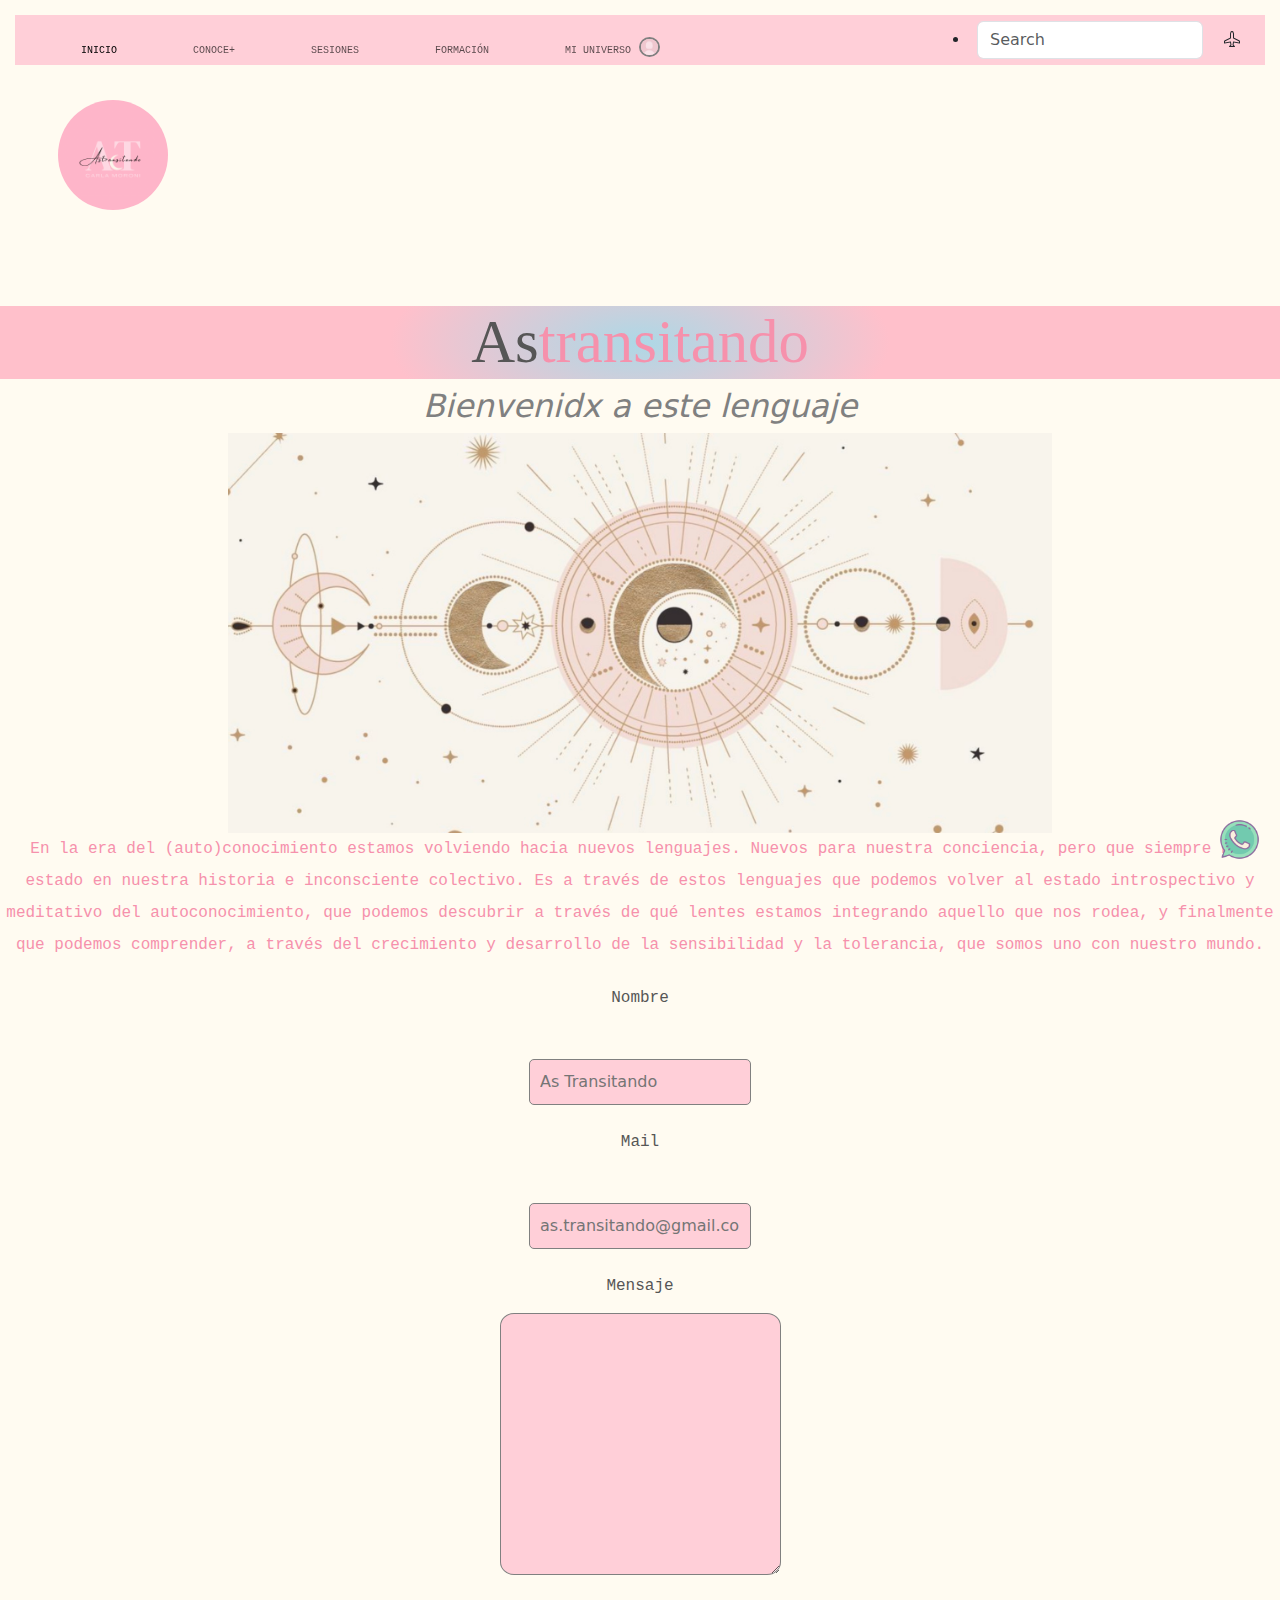
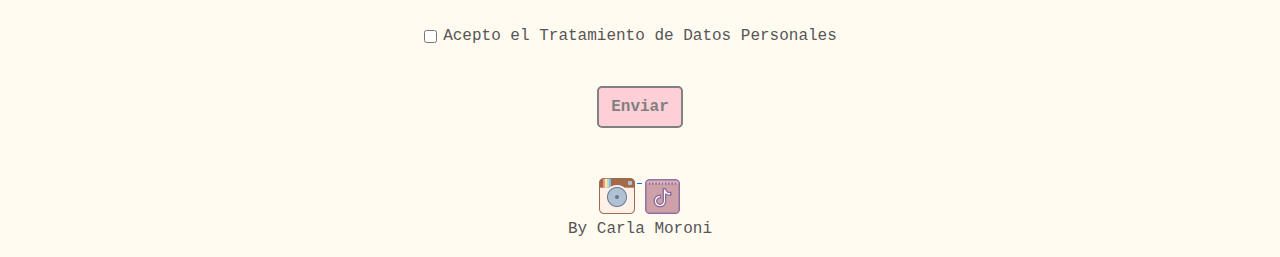
<file: Index.html>
<!DOCTYPE html>

<html lang="en">
<head>
    <meta charset="UTF-8">
    <meta name="viewport" content="width=device-width, initial-scale=1.0">
    <title>✦ Astransitando ✦</title>
    <!--Bootstrap-->
    <link href="https://cdn.jsdelivr.net/npm/bootstrap@5.3.3/dist/css/bootstrap.min.css" rel="stylesheet" integrity="sha384-QWTKZyjpPEjISv5WaRU9OFeRpok6YctnYmDr5pNlyT2bRjXh0JMhjY6hW+ALEwIH" crossorigin="anonymous">
    <link rel="stylesheet" href="https://cdn.jsdelivr.net/npm/bootstrap-icons@1.11.3/font/bootstrap-icons.min.css">

    <link rel="stylesheet" href="/style.css">
</head>

<body>
    
<header>      
    <nav class="navbar navbar-expand-sm">
        <div class="container-fluid">
          <a class="navbar-brand" href="#"></a>
          <button class="navbar-toggler" type="button" data-bs-toggle="collapse" data-bs-target="#navbarSupportedContent" aria-controls="navbarSupportedContent" aria-expanded="false" aria-label="Toggle navigation">
            <span class="navbar-toggler-icon"></span>
          </button>
          <div class="collapse navbar-collapse" id="navbarSupportedContent">
            <ul class="navbar-nav me-auto mb-2 mb-lg-0">
            <li class="nav-item"><a class="nav-link active" aria-current="page" href="Index.html"> INICIO</a></li>
            <li class="nav-item"><a class="nav-link" href="./Pages/conoce.html">CONOCE+</a></li>
            <li class="nav-item"><a class="nav-link" href="./Pages/sesiones.html">SESIONES</a></li>
            <li class="nav-item"><a class="nav-link" href="./Pages/formacion.html">FORMACIÓN</a></li>
            <li class="nav-item"><a class="nav-link" class="miuniverso" href="./Pages/miperfil.html">MI UNIVERSO</a></li>
           <a href="./Pages/miperfil.html"><img class="imgperfil" src="./images/7317a548844e0d0cccd211002e0abc45.jpeg" alt="Imagen de perfil"></a>
        </ul>
        <li class="nav-item">
            <a class="nav-link disabled" aria-disabled="true"></a>
          </li>
        </ul>
        <form class="d-flex" role="search">
          <input class="form-control me-2" type="search" placeholder="Search" aria-label="Search">
          <button class="btn btn-outline-secondary-color" type="submit"><i class="bi bi-airplane"></i></button>
        </form>
      </div>
    </div>
  </nav>
    </div>
    </nav>
</section>
</header>  

        <a href="./Index.html" target="_blank"><img class="imglogo" src="./images/2817043D-8658-4203-9BF0-30F1681336F2.PNG" alt="Logo de Astransitando"></a>
        <h1>As<span>transitando</span></h1>
        <h2>Bienvenidx a este lenguaje</h2>
        <img class="imgluna" src="./images/IMG_0756.jpg" alt="imágen con fases lunares">

    <h6>En la era del (auto)conocimiento estamos volviendo hacia nuevos lenguajes. Nuevos para nuestra conciencia, pero que siempre han estado en nuestra historia e inconsciente colectivo. Es a través de estos lenguajes que podemos volver al estado introspectivo y meditativo del autoconocimiento, que podemos descubrir a través de qué lentes estamos integrando aquello que nos rodea, y finalmente que podemos comprender, a través del crecimiento y desarrollo de la sensibilidad y la tolerancia, que somos uno con nuestro mundo.</h6>

    <form class form="form.php" method="post">
        <p>Nombre</p>
       <label for="Nombre"></label>
       <input type="text" name="Nombre" id="Nombre" placeholder="As Transitando">
       <p>Mail</p>
       <label for="Mail"></label>
       <input type="Mail" id="Mail" placeholder="as.transitando@gmail.com">
       <p>Mensaje</p>
       <textarea name="Mensaje" id="Mensaje" cols="30" rows="10"></textarea>
       <br>
       <p> <span class="acepto" >Acepto el Tratamiento de Datos Personales </span></p>
       <input class="checkbox" type="checkbox" id="check">
       <input class="boton" type="submit" value="Enviar">
   
    </form>
        </section>


<footer>
<a href="https://www.instagram.com/astransitando/" target="_blank"><img class="imgred" src="./images/icons8-instagram-old-80.png" alt="Logo de Instagram"> 
</a>
<a href="https://www.tiktok.com/@astroenunminuto?is_from_webapp=1&sender_device=pc" target="_blank"><img class="imgtiktok" src="./images/icons8-tik-tok-64.png" alt="Logo de Tiktok"> 
</a>
<a href="https://wa.me/34685355279" target="_blank"><img class="imgwa" src="./images/icons8-whatsapp-512.png" alt="logo whatsapp"></a>
    <p>By Carla Moroni</p>
</footer>



 <!--Bootstrap-->
 <script src="https://cdn.jsdelivr.net/npm/bootstrap@5.3.3/dist/js/bootstrap.bundle.min.js" integrity="sha384-YvpcrYf0tY3lHB60NNkmXc5s9fDVZLESaAA55NDzOxhy9GkcIdslK1eN7N6jIeHz" crossorigin="anonymous"></script>
</body>



</html>
</file>
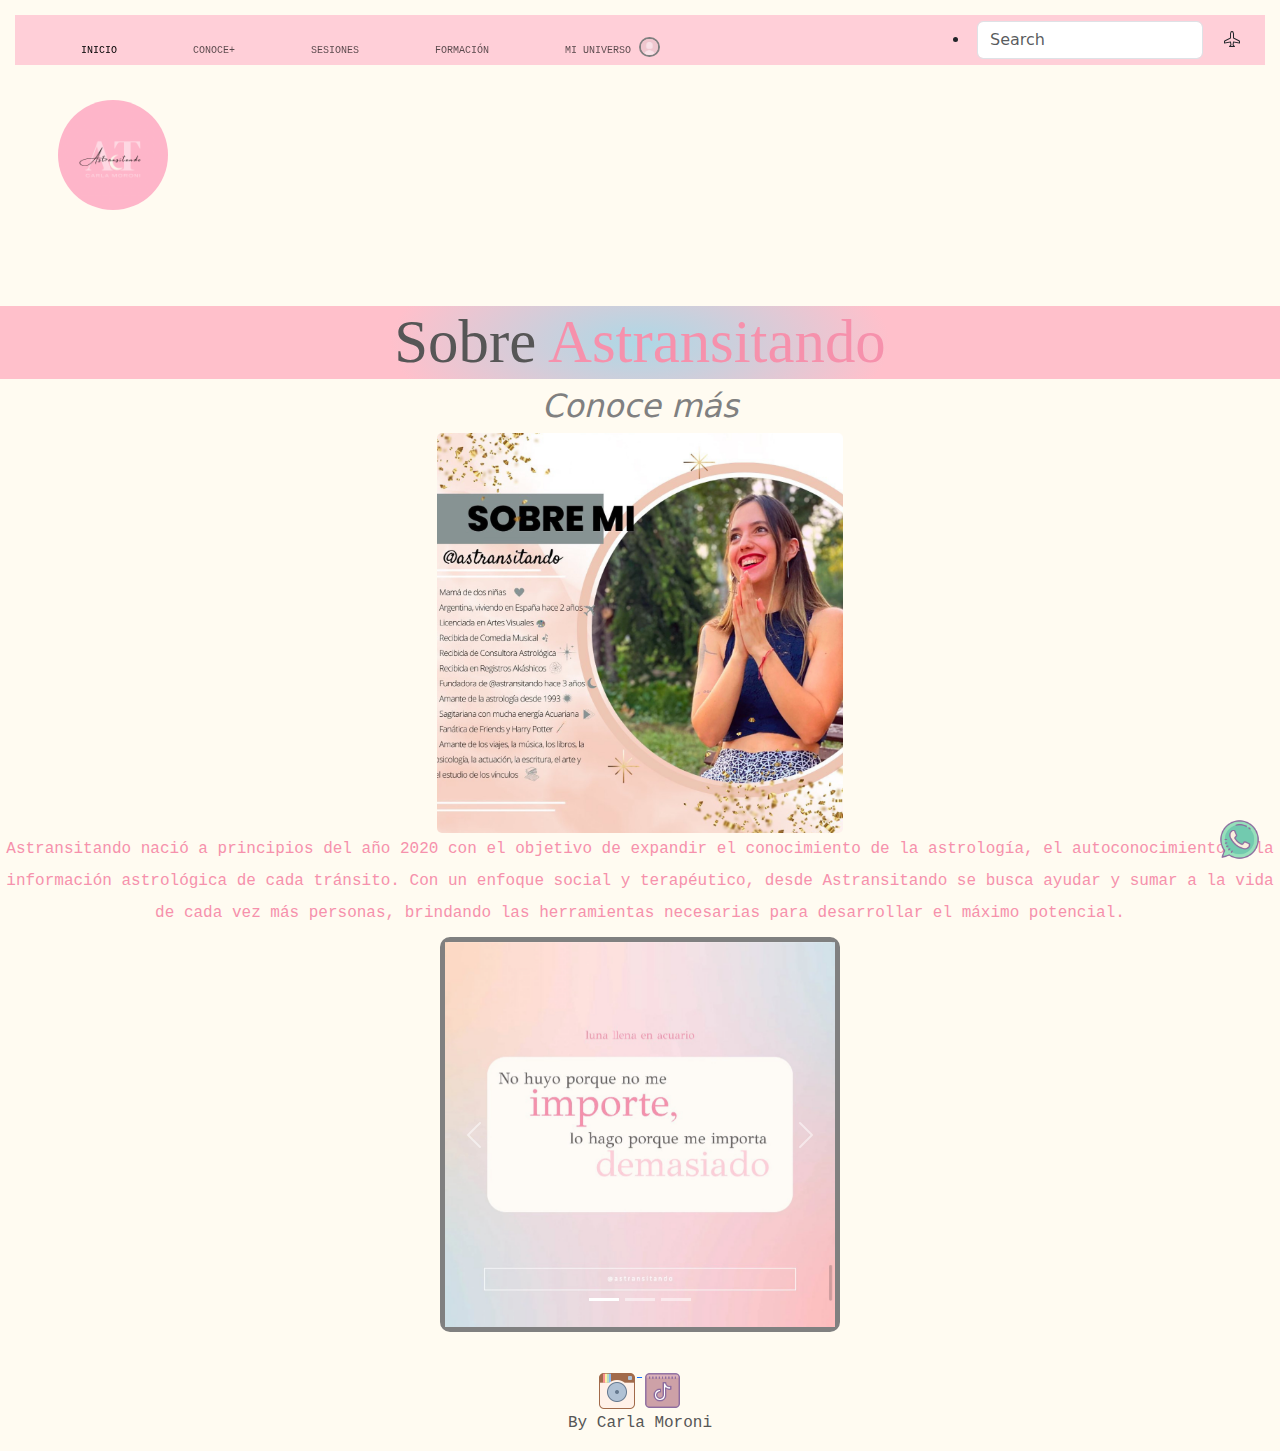
<file: Pages/conoce.html>
<!DOCTYPE html>

<html lang="en">
<head>
    <meta charset="UTF-8">
    <meta name="viewport" content="width=device-width, initial-scale=1.0">
    <title>✦ Conoce más ✦</title>
      <!--Bootstrap-->
      <link href="https://cdn.jsdelivr.net/npm/bootstrap@5.3.3/dist/css/bootstrap.min.css" rel="stylesheet" integrity="sha384-QWTKZyjpPEjISv5WaRU9OFeRpok6YctnYmDr5pNlyT2bRjXh0JMhjY6hW+ALEwIH" crossorigin="anonymous">
      <link rel="stylesheet" href="https://cdn.jsdelivr.net/npm/bootstrap-icons@1.11.3/font/bootstrap-icons.min.css">
      
    <link rel="stylesheet" href="/style.css">
</head>

<body>
<header>      
    <section id="navbar" >
        <nav class="navbar navbar-expand-sm">
            <div class="container-fluid">
              <a class="navbar-brand" href="#"></a>
              <button class="navbar-toggler" type="button" data-bs-toggle="collapse" data-bs-target="#navbarSupportedContent" aria-controls="navbarSupportedContent" aria-expanded="false" aria-label="Toggle navigation">
                <span class="navbar-toggler-icon"></span>
              </button>
              <div class="collapse navbar-collapse" id="navbarSupportedContent">
                <ul class="navbar-nav me-auto mb-2 mb-lg-0">
                <li class="nav-item"><a class="nav-link active" aria-current="page" href="../Index.html"> INICIO</a></li>
                <li class="nav-item"><a class="nav-link" href="./conoce.html">CONOCE+</a></li>
                <li class="nav-item"><a class="nav-link" href="./sesiones.html">SESIONES</a></li>
                <li class="nav-item"><a class="nav-link" href="./formacion.html">FORMACIÓN</a></li>
                <li class="nav-item"><a class="nav-link" class="miuniverso" href="/miperfil.html">MI UNIVERSO</a></li>
               <a href="./Pages/miperfil.html"><img class="imgperfil" src="./images/7317a548844e0d0cccd211002e0abc45.jpeg" alt="Imagen de perfil"></a>
            </ul>
            <li class="nav-item">
                <a class="nav-link disabled" aria-disabled="true"></a>
              </li>
            </ul>
            <form class="d-flex" role="search">
              <input class="form-control me-2" type="search" placeholder="Search" aria-label="Search">
              <button class="btn btn-outline-secondary-color" type="submit"><i class="bi bi-airplane"></i></button>
            </form>
          </div>
        </div>
      </nav>
        </div>
        </nav>
</section>
</header>  

        <a href="../Index.html" target="_blank"><img class="imglogo" src="./images/2817043D-8658-4203-9BF0-30F1681336F2.PNG" alt="Logo de Astransitando"></a>
        <h1>Sobre<span> Astransitando</span></h1>
        <h2>Conoce más</h2>
        <img class="imgyo" src="./images/IMG_0757.jpg" alt="imágen foto presentación de astransitando">

    <h6>Astransitando nació a principios del año 2020 con el objetivo de expandir el conocimiento de la astrología, el autoconocimiento y la información astrológica de cada tránsito. Con un enfoque social y terapéutico, desde Astransitando se busca ayudar y sumar a la vida de cada vez más personas, brindando las herramientas necesarias para desarrollar el máximo potencial.</h6>
    <div class="px-wide">
    <div id="carouselExampleIndicators" class="carousel slide">
        
        <div class="carousel-indicators">
          <button type="button" data-bs-target="#carouselExampleIndicators" data-bs-slide-to="0" class="active" aria-current="true" aria-label="Slide 1"></button>
          <button type="button" data-bs-target="#carouselExampleIndicators" data-bs-slide-to="1" aria-label="Slide 2"></button>
          <button type="button" data-bs-target="#carouselExampleIndicators" data-bs-slide-to="2" aria-label="Slide 3"></button>
        </div>
        <div class="carousel-inner">
          <div class="carousel-item active">
            <img src="./images/IMG_1374.jpg"class="d-block w-100" alt="...">
          </div>
          <div class="carousel-item">
            <img src="./images/IMG_1373.jpg" class="d-block w-100" alt="...">
          </div>
          <div class="carousel-item">
            <img src="./images/IMG_1372.jpg" class="d-block w-100" alt="...">
          </div>
          <div class="carousel-item">
            <img src="./images/IMG_1371.jpg" class="d-block w-100" alt="...">
          </div>
          <div class="carousel-item">
            <img src="./images/IMG_1370.jpg" class="d-block w-100" alt="...">
          </div>
        </div>
        <button class="carousel-control-prev" type="button" data-bs-target="#carouselExampleIndicators" data-bs-slide="prev">
          <span class="carousel-control-prev-icon" aria-hidden="true"></span>
          <span class="visually-hidden">Previous</span>
        </button>
        <button class="carousel-control-next" type="button" data-bs-target="#carouselExampleIndicators" data-bs-slide="next">
          <span class="carousel-control-next-icon" aria-hidden="true"></span>
          <span class="visually-hidden">Next</span>
        </button>
      </div>
 

<footer>
<a href="https://www.instagram.com/astransitando/" target="_blank"><img class="imgred" src="./images/icons8-instagram-old-80.png" alt="Logo de Instagram"> 
</a>
<a href="https://www.tiktok.com/@astroenunminuto?is_from_webapp=1&sender_device=pc" target="_blank"><img class="imgtiktok" src="./images/icons8-tik-tok-64.png" alt="Logo de Tiktok"> 
</a>
<a href="https://wa.me/34685355279" target="_blank"><img class="imgwa" src="./images/icons8-whatsapp-512.png" alt="logo whatsapp"></a>
    <p>By Carla Moroni</p>
</footer>



 <!--Bootstrap-->
 <script src="https://cdn.jsdelivr.net/npm/bootstrap@5.3.3/dist/js/bootstrap.bundle.min.js" integrity="sha384-YvpcrYf0tY3lHB60NNkmXc5s9fDVZLESaAA55NDzOxhy9GkcIdslK1eN7N6jIeHz" crossorigin="anonymous"></script>
</body>



</html>
</file>
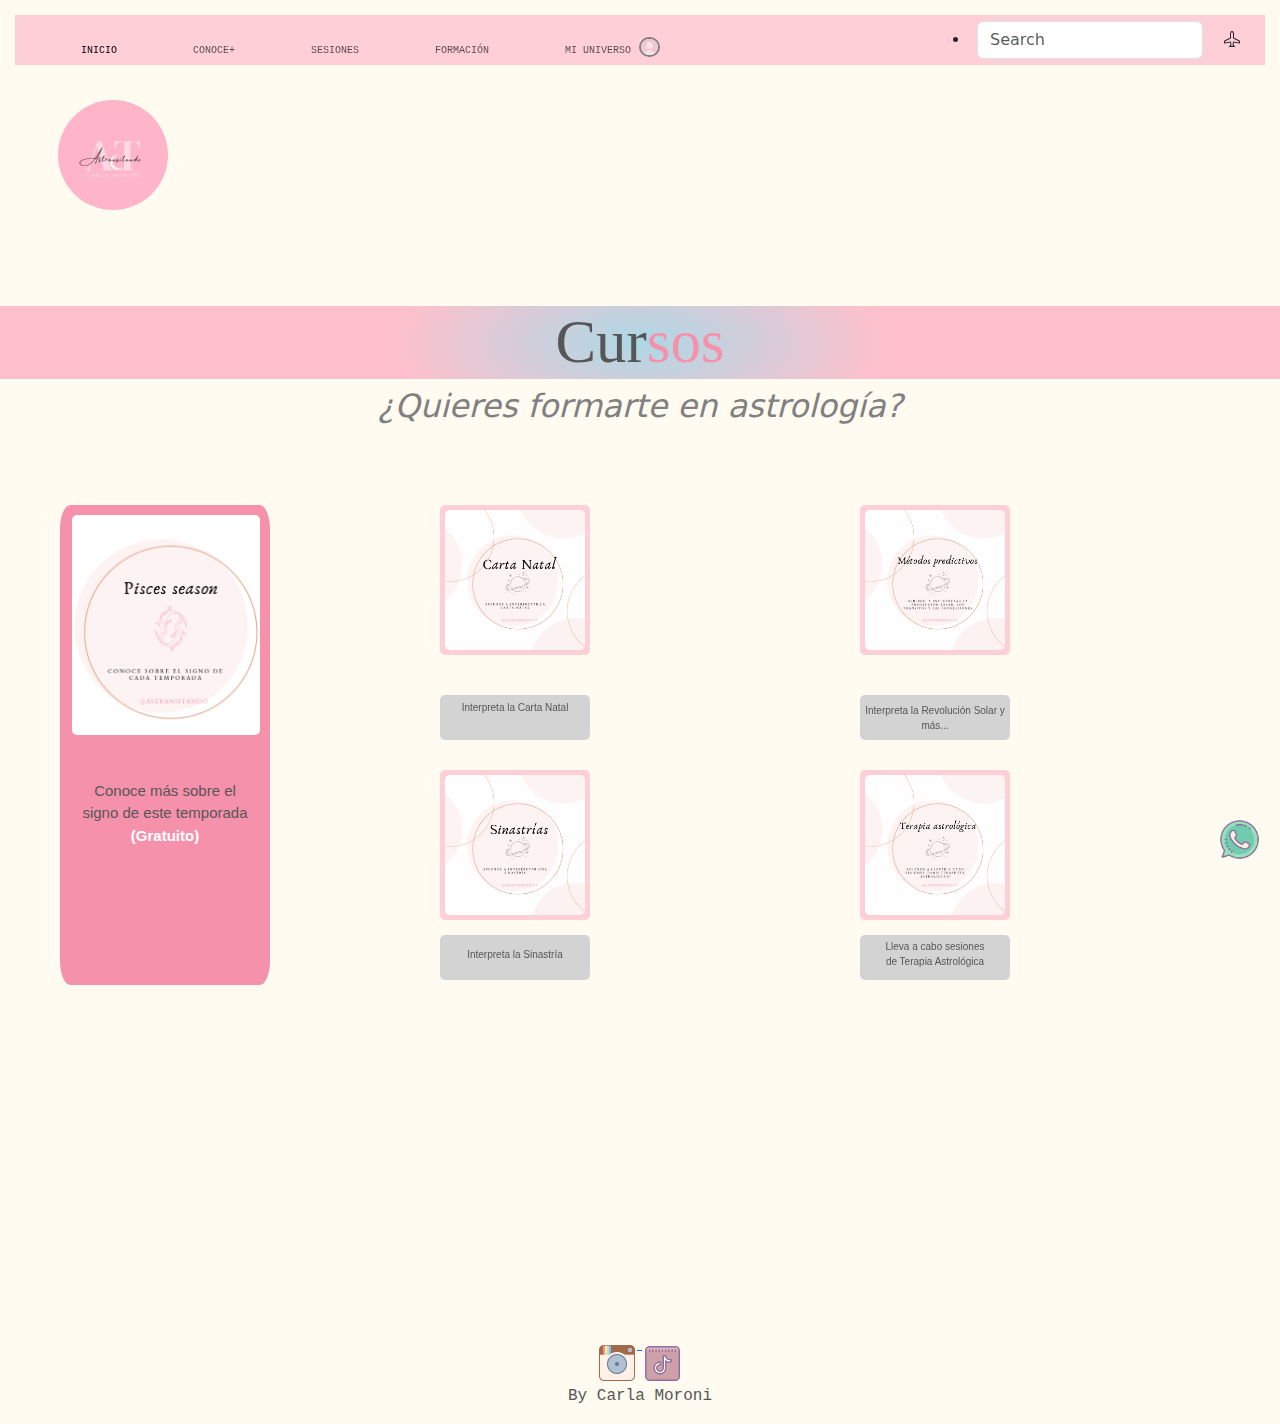
<file: Pages/formacion.html>
<!DOCTYPE html>

<html lang="en">
<head>
    <meta charset="UTF-8">
    <meta name="viewport" content="width=device-width, initial-scale=1.0">
    <title>✦ Formación ✦</title>
      <!--Bootstrap-->
      <link href="https://cdn.jsdelivr.net/npm/bootstrap@5.3.3/dist/css/bootstrap.min.css" rel="stylesheet" integrity="sha384-QWTKZyjpPEjISv5WaRU9OFeRpok6YctnYmDr5pNlyT2bRjXh0JMhjY6hW+ALEwIH" crossorigin="anonymous">
    <link rel="stylesheet" href="/style.css">
</head>

<body>
<header>      
    <section id="navbar" >
        <nav class="navbar navbar-expand-sm">
            <div class="container-fluid">
              <a class="navbar-brand" href="#"></a>
              <button class="navbar-toggler" type="button" data-bs-toggle="collapse" data-bs-target="#navbarSupportedContent" aria-controls="navbarSupportedContent" aria-expanded="false" aria-label="Toggle navigation">
                <link rel="stylesheet" href="https://cdn.jsdelivr.net/npm/bootstrap-icons@1.11.3/font/bootstrap-icons.min.css">
                
                <span class="navbar-toggler-icon"></span>
              </button>
              <div class="collapse navbar-collapse" id="navbarSupportedContent">
                <ul class="navbar-nav me-auto mb-2 mb-lg-0">
                <li class="nav-item"><a class="nav-link active" aria-current="page" href="../Index.html"> INICIO</a></li>
                <li class="nav-item"><a class="nav-link" href="./conoce.html">CONOCE+</a></li>
                <li class="nav-item"><a class="nav-link" href="./sesiones.html">SESIONES</a></li>
                <li class="nav-item"><a class="nav-link" href="./formacion.html">FORMACIÓN</a></li>
                <li class="nav-item"><a class="nav-link" class="miuniverso" href="./miperfil.html">MI UNIVERSO</a></li>
               <a href="./Pages/miperfil.html"><img class="imgperfil" src="./images/7317a548844e0d0cccd211002e0abc45.jpeg" alt="Imagen de perfil"></a>
            </ul>
            <li class="nav-item">
                <a class="nav-link disabled" aria-disabled="true"></a>
              </li>
            </ul>
            <form class="d-flex" role="search">
              <input class="form-control me-2" type="search" placeholder="Search" aria-label="Search">
              <button class="btn btn-outline-secondary-color" type="submit"><i class="bi bi-airplane"></i></button>
            </form>
          </div>
        </div>
      </nav>
        </div>
        </nav>
</section>
</header>  

        <a href="../Index.html" target="_blank"><img class="imglogo" src="./images/2817043D-8658-4203-9BF0-30F1681336F2.PNG" alt="Logo de Astransitando"></a>
        <h1>Cur<span>sos</span></h1>
        <h2>¿Quieres formarte en astrología?</h2>

<section class="grid-container">
    <div class="grid-item01"><a href="#"><img src="./images/CD47B7A9-64B2-42C7-B105-D90588EEA52F.png" alt="curso signo temporada actual gratuito"></a> <a href="#"><p>Conoce más sobre el signo de este temporada <br><span class="free">(Gratuito)</span></p></a></div>
    <div class="grid-item02"><a href="#"><img src="./images/9FF8EFB9-E275-4500-9D91-FABEA43153BD.png" alt="curso de carta natal"></a></div>
    <div class="grid-item03"><a href="#"><img src="./images/51496A9E-2C25-4BA2-993D-C9F3A4D90A4D.png" alt="curso revolución solar, tránsitos y progresiones"></a></div>
    <div class="grid-item04"><p>Interpreta la Carta Natal</p></div>
    <div class="grid-item05"><p>Interpreta la Revolución Solar y más...</p></div>
    <div class="grid-item06"><a href="#"><img src="./images/A640B5A7-79CC-43CB-9CFD-97D41F4BF181.png" alt="curso de sinastría"></a></div>
    <div class="grid-item07"><a href="#"><img src="./images/985648B5-69E8-4E89-8D13-F900195048DD.png" alt=""></a></div>
    <div class="grid-item08"><p>Interpreta la Sinastría</p></div>
    <div class="grid-item09"><p>Lleva a cabo sesiones de Terapia Astrológica</p></div>
</section>


<footer>
<a href="https://www.instagram.com/astransitando/" target="_blank"><img class="imgred" src="./images/icons8-instagram-old-80.png" alt="Logo de Instagram"> 
</a>
<a href="https://www.tiktok.com/@astroenunminuto?is_from_webapp=1&sender_device=pc" target="_blank"><img class="imgtiktok" src="./images/icons8-tik-tok-64.png" alt="Logo de Tiktok"> 
</a>
<a href="https://wa.me/34685355279" target="_blank"><img class="imgwa" src="./images/icons8-whatsapp-512.png" alt="logo whatsapp"></a>
    <p>By Carla Moroni</p>
</footer>



 <!--Bootstrap-->
 <script src="https://cdn.jsdelivr.net/npm/bootstrap@5.3.3/dist/js/bootstrap.bundle.min.js" integrity="sha384-YvpcrYf0tY3lHB60NNkmXc5s9fDVZLESaAA55NDzOxhy9GkcIdslK1eN7N6jIeHz" crossorigin="anonymous"></script>
</body>



</html>
</file>
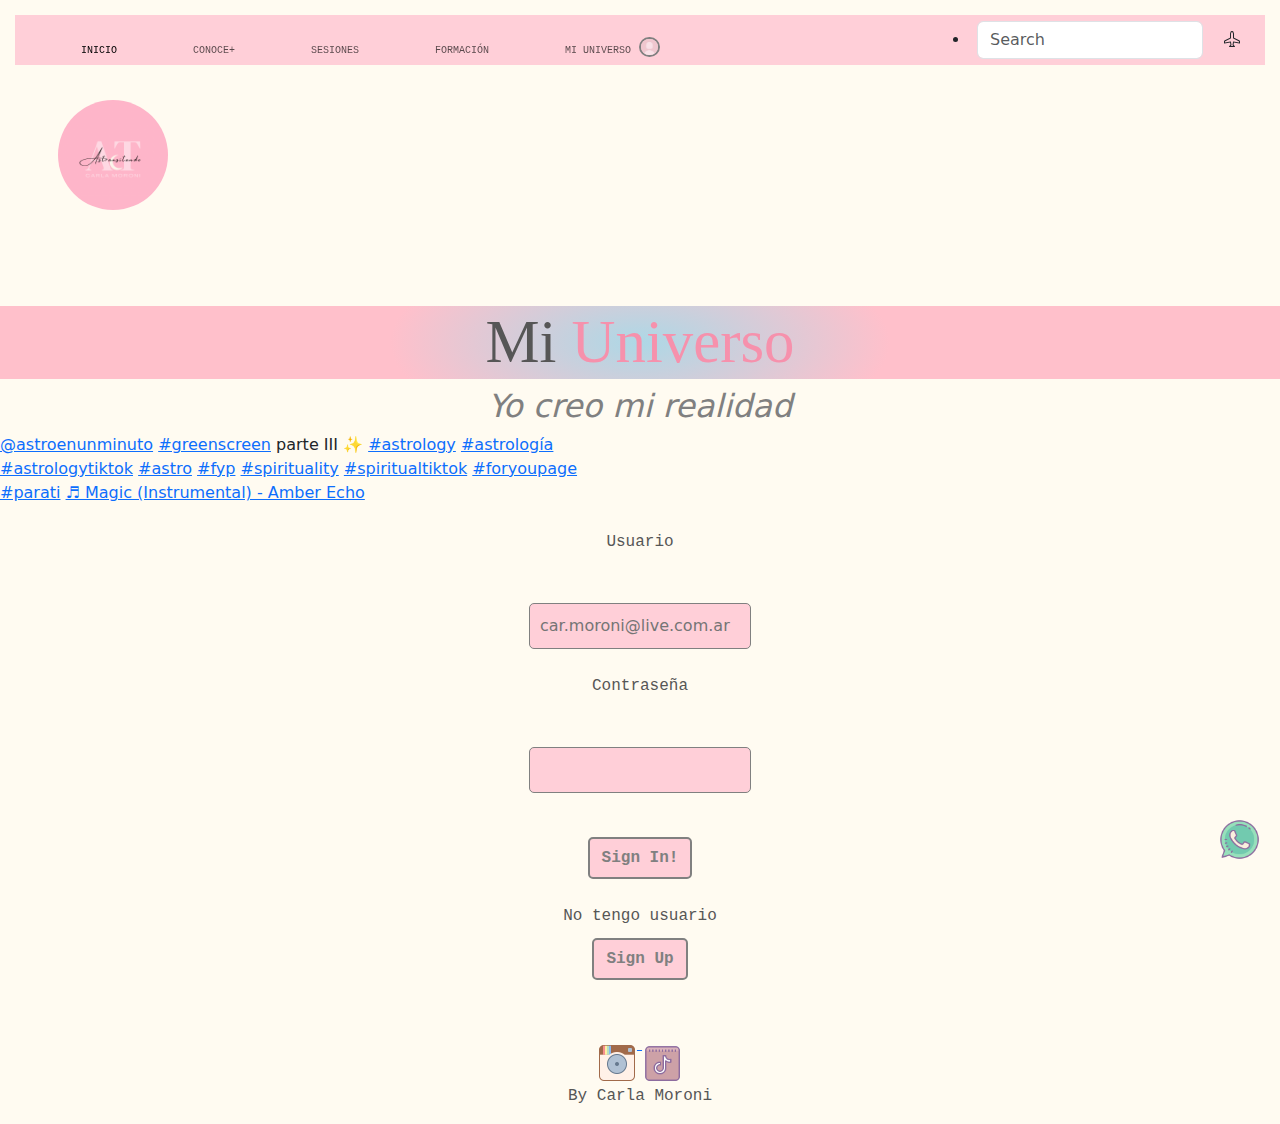
<file: Pages/miperfil.html>
<!DOCTYPE html>

<html lang="en">
<head>
    <meta charset="UTF-8">
    <meta name="viewport" content="width=device-width, initial-scale=1.0">
    <title>✦ Mi universo ✦</title>
      <!--Bootstrap-->
      <link href="https://cdn.jsdelivr.net/npm/bootstrap@5.3.3/dist/css/bootstrap.min.css" rel="stylesheet" integrity="sha384-QWTKZyjpPEjISv5WaRU9OFeRpok6YctnYmDr5pNlyT2bRjXh0JMhjY6hW+ALEwIH" crossorigin="anonymous">
      <link rel="stylesheet" href="https://cdn.jsdelivr.net/npm/bootstrap-icons@1.11.3/font/bootstrap-icons.min.css">
      
    <link rel="stylesheet" href="/style.css">
</head>

<body>
<header>      
    <section id="navbar" >
        <nav class="navbar navbar-expand-sm">
            <div class="container-fluid">
              <a class="navbar-brand" href="#"></a>
              <button class="navbar-toggler" type="button" data-bs-toggle="collapse" data-bs-target="#navbarSupportedContent" aria-controls="navbarSupportedContent" aria-expanded="false" aria-label="Toggle navigation">
                <span class="navbar-toggler-icon"></span>
              </button>
              <div class="collapse navbar-collapse" id="navbarSupportedContent">
                <ul class="navbar-nav me-auto mb-2 mb-lg-0">
                <li class="nav-item"><a class="nav-link active" aria-current="page" href="../Index.html"> INICIO</a></li>
                <li class="nav-item"><a class="nav-link" href="./conoce.html">CONOCE+</a></li>
                <li class="nav-item"><a class="nav-link" href="./sesiones.html">SESIONES</a></li>
                <li class="nav-item"><a class="nav-link" href="./formacion.html">FORMACIÓN</a></li>
                <li class="nav-item"><a class="nav-link" class="miuniverso" href="./miperfil.html">MI UNIVERSO</a></li>
               <a href="./Pages/miperfil.html"><img class="imgperfil" src="./images/7317a548844e0d0cccd211002e0abc45.jpeg" alt="Imagen de perfil"></a>
            </ul>
            <li class="nav-item">
                <a class="nav-link disabled" aria-disabled="true"></a>
              </li>
            </ul>
            <form class="d-flex" role="search">
              <input class="form-control me-2" type="search" placeholder="Search" aria-label="Search">
              <button class="btn btn-outline-secondary-color" type="submit"><i class="bi bi-airplane"></i></button>
            </form>
          </div>
        </div>
      </nav>
        </div>
        </nav>
</section>
</header>  

        <a href="../Index.html" target="_blank"><img class="imglogo" src="./images/2817043D-8658-4203-9BF0-30F1681336F2.PNG" alt="Logo de Astransitando"></a>
        <h1>Mi<span> Universo</span></h1>
        <h2>Yo creo mi realidad</h2>

        <body>
            <blockquote class="tiktok-embed" cite="https://www.tiktok.com/@astroenunminuto/video/6990053831295896838" data-video-id="6990053831295896838" style="max-width: 605px;min-width: 325px;" > <section> <a target="_blank" title="@astroenunminuto" href="https://www.tiktok.com/@astroenunminuto?refer=embed">@astroenunminuto</a> <a title="greenscreen" target="_blank" href="https://www.tiktok.com/tag/greenscreen?refer=embed">#greenscreen</a> parte III ✨ <a title="astrology" target="_blank" href="https://www.tiktok.com/tag/astrology?refer=embed">#astrology</a> <a title="astrología" target="_blank" href="https://www.tiktok.com/tag/astrolog%C3%ADa?refer=embed">#astrología</a> <a title="astrologytiktok" target="_blank" href="https://www.tiktok.com/tag/astrologytiktok?refer=embed">#astrologytiktok</a> <a title="astro" target="_blank" href="https://www.tiktok.com/tag/astro?refer=embed">#astro</a> <a title="fyp" target="_blank" href="https://www.tiktok.com/tag/fyp?refer=embed">#fyp</a> <a title="spirituality" target="_blank" href="https://www.tiktok.com/tag/spirituality?refer=embed">#spirituality</a> <a title="spiritualtiktok" target="_blank" href="https://www.tiktok.com/tag/spiritualtiktok?refer=embed">#spiritualtiktok</a> <a title="foryoupage" target="_blank" href="https://www.tiktok.com/tag/foryoupage?refer=embed">#foryoupage</a> <a title="parati" target="_blank" href="https://www.tiktok.com/tag/parati?refer=embed">#parati</a> <a target="_blank" title="♬ Magic (Instrumental) - Amber Echo" href="https://www.tiktok.com/music/Magic-Instrumental-6777547444818282498?refer=embed">♬ Magic (Instrumental) - Amber Echo</a> </section> </blockquote> <script async src="https://www.tiktok.com/embed.js"></script>
            <form action="form.php" method="post">
                <p>Usuario</p>
                <label for="Usuario"></label>
                <input type="email" name="Email" id="Ususario" placeholder="car.moroni@live.com.ar">
                <p>Contraseña</p>
                <label for="Contraseña"></label>
                <input type="password" name="Contraseña" id="Contraseña">
        <br>

                <input class="boton" type="submit" value="Sign In!">
                <p>No tengo usuario <input class="boton" type="submit" value="Sign Up"></p>

            </form>
        </body>
        

    
   


<footer>
<a href="https://www.instagram.com/astransitando/" target="_blank"><img class="imgred" src="./images/icons8-instagram-old-80.png" alt="Logo de Instagram"> 
</a>
<a href="https://www.tiktok.com/@astroenunminuto?is_from_webapp=1&sender_device=pc" target="_blank"><img class="imgtiktok" src="./images/icons8-tik-tok-64.png" alt="Logo de Tiktok"></a>
<a href="https://wa.me/34685355279" target="_blank"><img class="imgwa" src="./images/icons8-whatsapp-512.png" alt="logo whatsapp"></a>
    <p>By Carla Moroni</p>
</footer>



 <!--Bootstrap-->
 <script src="https://cdn.jsdelivr.net/npm/bootstrap@5.3.3/dist/js/bootstrap.bundle.min.js" integrity="sha384-YvpcrYf0tY3lHB60NNkmXc5s9fDVZLESaAA55NDzOxhy9GkcIdslK1eN7N6jIeHz" crossorigin="anonymous"></script>
</body>



</html>
</file>
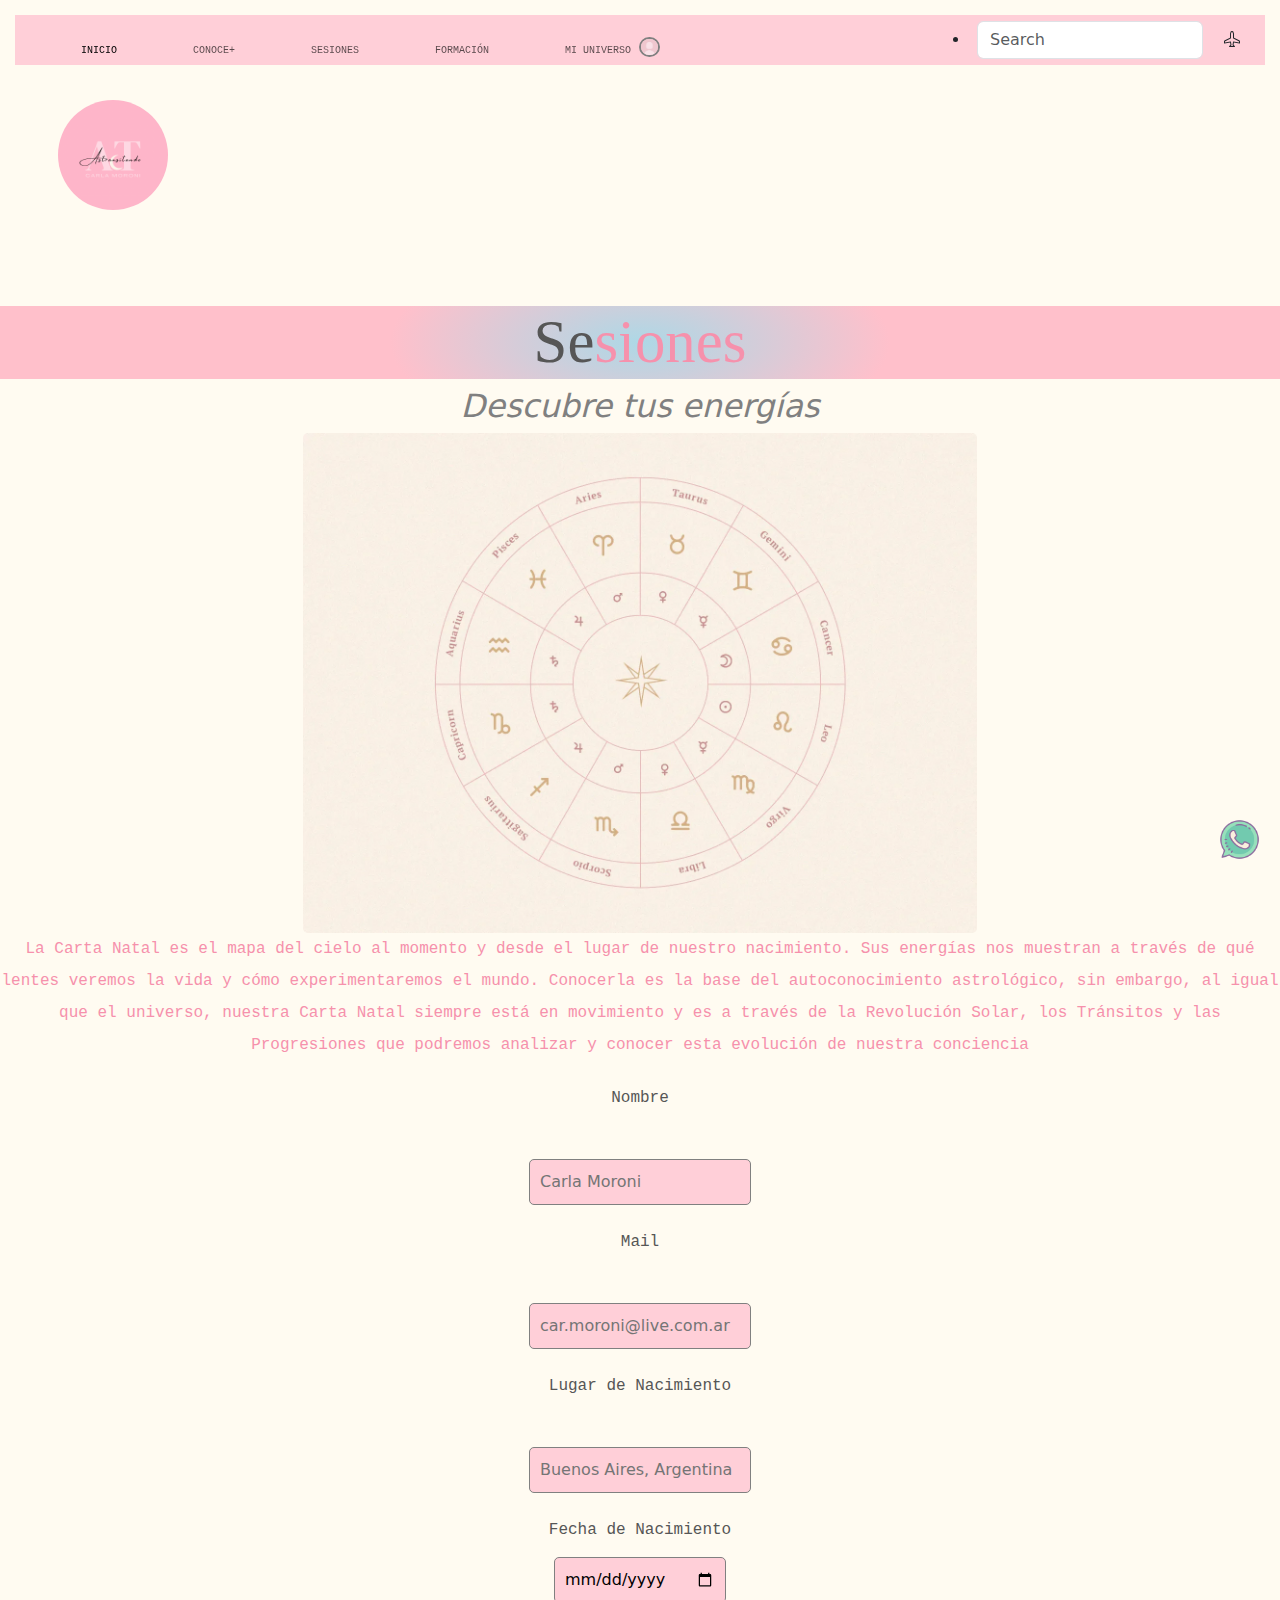
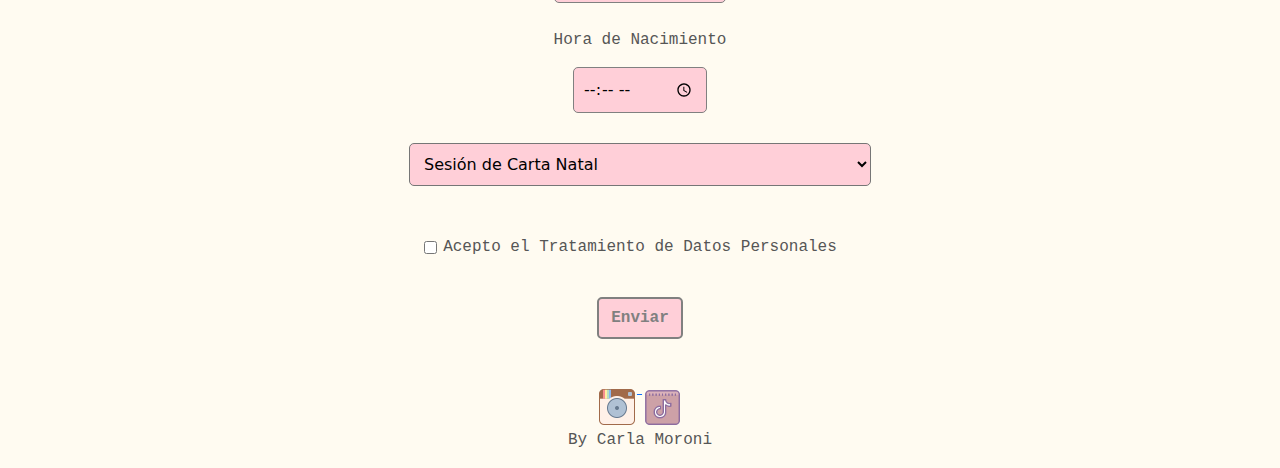
<file: Pages/sesiones.html>
<!DOCTYPE html>

<html lang="en">
<head>
    <meta charset="UTF-8">
    <meta name="viewport" content="width=device-width, initial-scale=1.0">
    <title>✦ Sesiones ✦</title>
      <!--Bootstrap-->
      <link href="https://cdn.jsdelivr.net/npm/bootstrap@5.3.3/dist/css/bootstrap.min.css" rel="stylesheet" integrity="sha384-QWTKZyjpPEjISv5WaRU9OFeRpok6YctnYmDr5pNlyT2bRjXh0JMhjY6hW+ALEwIH" crossorigin="anonymous">
      <link rel="stylesheet" href="https://cdn.jsdelivr.net/npm/bootstrap-icons@1.11.3/font/bootstrap-icons.min.css">
      
    <link rel="stylesheet" href="/style.css">
</head>

<body>
<header>      
    <section id="navbar" >
        <nav class="navbar navbar-expand-sm">
            <div class="container-fluid">
              <a class="navbar-brand" href="#"></a>
              <button class="navbar-toggler" type="button" data-bs-toggle="collapse" data-bs-target="#navbarSupportedContent" aria-controls="navbarSupportedContent" aria-expanded="false" aria-label="Toggle navigation">
                <span class="navbar-toggler-icon"></span>
              </button>
              <div class="collapse navbar-collapse" id="navbarSupportedContent">
                <ul class="navbar-nav me-auto mb-2 mb-lg-0">
                <li class="nav-item"><a class="nav-link active" aria-current="page" href="../Index.html"> INICIO</a></li>
                <li class="nav-item"><a class="nav-link" href="./conoce.html">CONOCE+</a></li>
                <li class="nav-item"><a class="nav-link" href="./sesiones.html">SESIONES</a></li>
                <li class="nav-item"><a class="nav-link" href="./formacion.html">FORMACIÓN</a></li>
                <li class="nav-item"><a class="nav-link" class="miuniverso" href="./miperfil.html">MI UNIVERSO</a></li>
               <a href="./Pages/miperfil.html"><img class="imgperfil" src="./images/7317a548844e0d0cccd211002e0abc45.jpeg" alt="Imagen de perfil"></a>
            </ul>
            <li class="nav-item">
                <a class="nav-link disabled" aria-disabled="true"></a>
              </li>
            </ul>
            <form class="d-flex" role="search">
              <input class="form-control me-2" type="search" placeholder="Search" aria-label="Search">
              <button class="btn btn-outline-secondary-color" type="submit"><i class="bi bi-airplane"></i></button>
            </form>
          </div>
        </div>
      </nav>
        </div>
        </nav>
</section>
</header>  

        <a href="../Index.html" target="_blank"><img class="imglogo" src="./images/2817043D-8658-4203-9BF0-30F1681336F2.PNG" alt="Logo de Astransitando"></a>
        <h1>Se<span>siones</span></h1>
        <h2>Descubre tus energías</h2>
        <img class="imgcarta" src="./images/03-12-Natal-Chart.webp" alt="imágen con carta natal">

    <h6>La Carta Natal es el mapa del cielo al momento y desde el lugar de nuestro nacimiento. Sus energías nos muestran a través de qué lentes veremos la vida y cómo experimentaremos el mundo. Conocerla es la base del autoconocimiento astrológico, sin embargo, al igual que el universo, nuestra Carta Natal siempre está en movimiento y es a través de la Revolución Solar, los Tránsitos y las Progresiones que podremos analizar y conocer esta evolución de nuestra conciencia</h6>

    <form class form="form.php" method="post">
        <p>Nombre</p>
       <label for="Nombre"></label>
       <input type="text" name="Nombre" id="Nombre" placeholder="Carla Moroni">
       
       <p>Mail</p>
       <label for="Mail"></label>
       <input type="email" name="email" id="email" placeholder="car.moroni@live.com.ar">

       <p>Lugar de Nacimiento</p>
       <label for="Lugar"></label>
       <input type="text" id="Lugar" placeholder="Buenos Aires, Argentina">
      
       <p>Fecha de Nacimiento</p>
       <input type="date" name="Fecha" id="Fecha">

       <p>Hora de Nacimiento</p>
       <input type="time" name="Hora" id="Hora">
       
       <select name="sesión" id="sesión">
        <option value="Sesión de Carta Natal">Sesión de Carta Natal</option>
        <option value="Sesión de Revolución Solar">Sesión de Revolución Solar, Tránsitos y Progresiones</option>
        <option value="Sesión completa">Sesión Completa</option>
        <option value="Carta Natal Infantil">Sesión de Carta Natal Infantil</option>
        <option value="sinastría">Sinastría</option> 
        <option value="Aún no lo sé">Aún no lo sé</option>      

</select>


      
       <br>
       <p>Acepto el Tratamiento de Datos Personales</p>
       <input class="checkbox" type="checkbox" id="check">
       <input class="boton" type="submit" value="Enviar">
   
    </form>
        </section>


<footer>
<a href="https://www.instagram.com/astransitando/" target="_blank"><img class="imgred" src="./images/icons8-instagram-old-80.png" alt="Logo de Instagram"> 
</a>
<a href="https://www.tiktok.com/@astroenunminuto?is_from_webapp=1&sender_device=pc" target="_blank"><img class="imgtiktok" src="./images/icons8-tik-tok-64.png" alt="Logo de Tiktok"> 
</a>
<a href="https://wa.me/34685355279" target="_blank"><img class="imgwa" src="./images/icons8-whatsapp-512.png" alt="logo whatsapp"></a>
    <p>By Carla Moroni</p>
</footer>



 <!--Bootstrap-->
 <script src="https://cdn.jsdelivr.net/npm/bootstrap@5.3.3/dist/js/bootstrap.bundle.min.js" integrity="sha384-YvpcrYf0tY3lHB60NNkmXc5s9fDVZLESaAA55NDzOxhy9GkcIdslK1eN7N6jIeHz" crossorigin="anonymous"></script>
</body>



</html>
</file>
<file: style.css>
/* TIPOGRAFIAS */

h1 {
    color: #565656;
    text-align: center; 
    font-family: Georgia, 'Times New Roman', Times, serif; 
    font-size: 3.8rem;
    background-image: radial-gradient(250px 100px, lightblue, pink);
}

h2 {
    color: gray; 
    text-align: center;
    font-style: italic ;
    

}
h6 {
    color: #F691AC; 
    font-family: 'Courier New', Courier, monospace; 
    text-align: center;
    line-height: 2;
    font-size: 1rem;
}

p {
    text-align: center; color: #565656; font-family: 'Courier New', Courier, monospace;
}

h1 span {
    color: #F691AC;
}

/* MARGING 0 */

* {
    margin: 0;
    padding: 0;
}


/* CONTENIDO PRINCIPAL */

header {
    display: flex;
    justify-content: space-around;
    align-items: center;
    padding: 15px;
    display: inline-block;
    width: 100%;
    position: sticky;
    top: 0px;
}

header ul {
    display: flex;
    align-items: right;
}

.navbar {
    background-color: #ffcfd8;
    text-decoration: none;
    position: sticky;
    top: 0px;
    height: 50px;
}
.navbar ul li a {
    font-size: 10px;
    position: relative;
    top: 10px;
}


header ul li a {
    color: white;
    text-decoration: none;
    font-family: 'Times New Roman', Times, serif;
    text-transform: uppercase;
    margin: 15px;
    text-align: center;

}

header ul li {
    margin: 15px 15px
}

header ul {
    list-style-type: none;
}

header ul li a {
    font-family: monospace;
    font-size: 10px;

}

body {
    background-color: #fffbf1;
    justify-content: center;
}

/* FORMULARIO */

textarea {
    background-color: #ffcfd8;
    display: block;
    margin-left: auto;
    margin-right: auto;
    padding: 10px;
    border: 1px solid gray;
    border-radius: 5%;
}
input {
    display: block;
    margin-left: auto;
    margin-right: auto;
    padding: 10px;
    border: 1px solid gray;
    border-radius: 5px;
    margin-top: 10px;
    margin-bottom: 10px;
    background-color: #ffcfd8;
}

form p {
    margin-top: 20px;
    margin-bottom: 10px;
    margin-left: auto;
    margin-right: auto;
    font-weight: 500;
    padding-top: 5px;
    padding-bottom: 5px;
    
}


.boton {
    background-color: #ffcfd8;
    color: gray;
    padding: 7px 12px;
    border-radius: 5px;
    font-weight: 600;
    border: 2px solid gray; 
    font-family: monospace;
    margin-top: 10px;

}

select {
    background-color: #ffcfd8;
    display: block;
    margin-left: auto;
    margin-right: auto;
    padding: 10px;
    border-radius: 5px;
    margin-top: 30px;
}

.checkbox {
    position: relative;
    bottom: 33px;
    right: 210px;
}

/* IMAGENES */
.imgluna {
    height: 400px;
    display: block;
    margin: auto;
}

.imgperfil {
    border: 2px solid gray;
    height: 20px;
    border-radius: 50%; 
    margin-left: 10px;
   
}

.imgperfil{
    position: relative;
    top: 40px; 
    right: 40px;
}

.imglogo {
    border-radius: 50%;
    height: 150px;
    padding: 20px;
    margin-bottom: 2cm;
    margin-left: 1cm;
    display: inline;
}

.imgred {
    border-radius: 0%;
    height: 40px;
    position: relative;
    top: 19px;
}

.imgtiktok
{
    border-radius: 0%;
    height: 41px;
    margin-top: 1cm;
}

.imgwa {
    height: 41px;
    position: fixed;
    top 30px;
    bottom: 40px;
    right: 20px;
}

.imgcarta {
    height: 500px;
    display: block;
    margin: auto;
    border-radius: 5px;
}

.imgyo {
    height: 400px;
    display: block;
    margin: auto;
    border-radius: 5px;
    

}


/* GRIDS */

.grid-container {
    display: grid;
    grid-template-columns: repeat(3, 1fr);
    grid-template-rows: 150px 50px 150px 50px;
    column-gap: 20px;
    row-gap: 20px;
    margin: 20px;
    margin-top: 80px;
    margin-bottom: 300px;
}
.grid-item01 {
    grid-row: 1/7;
    background-color: #F691AC;
    border-radius: 5%;
    padding: 15px;
    width: 210px;
    height: 480px;
    margin-left: 40px;
    
}
.grid-item01 p {
    font-family: Arial, Helvetica, sans-serif;
    font-size: 15px;
    margin-top: 40px;

}
.grid-container a {
    text-decoration: none;
}


.free {
    color: white;
    font-weight: 550;
}
.grid-item01 img {
    height: 220px;
    border-radius: 5px;
    position: relative;
    right: 3px;
    bottom: 5px;
 
}
.grid-item02 {
    background-color: #ffcfd8;
    border-radius: 5px;
    padding: 15px;
    height: 150px;
    width: 150px;
}
.grid-item02 img {
    height: 140px;
    border-radius: 5px;
    position: relative;
    right: 10px;
    bottom: 10px;

}
.grid-item03 {
    background-color: #ffcfd8;
    border-radius: 5px;
    padding: 15px;
    height: 150px;
    width: 150px;
}
.grid-item03 img {
    height: 140px;
    border-radius: 5px;
    position: relative;
    right: 10px;
    bottom: 10px;

}
.grid-item06 {
    background-color: #ffcfd8;
    border-radius: 5px;
    padding: 15px;
    height: 150px;
    width: 150px;
    margin-top: 25px;
}
.grid-item06 img {
    height: 140px;
    border-radius: 5px;
    position: relative;
    right: 10px;
    bottom: 10px;
}
.grid-item07 {
    background-color: #ffcfd8;
    border-radius: 5px;
    padding: 15px;
    height: 150px;
    width: 150px;
    margin-top: 25px;
}
.grid-item07 img {
    height: 140px;
    border-radius: 5px;
    position: relative;
    right: 10px;
    bottom: 10px;

}
.grid-item04 {
    background-color: lightgrey;
    border-radius: 5px;
    width: 150px;
    height: 45px;
    margin-top: 20px;
}
.grid-item04 p {
    font-family: Arial, Helvetica, sans-serif;
    font-size: 10px;
    padding: 20px;
    position: relative;
    bottom: 15px;

}

.grid-item05 {
    background-color: lightgrey;
    border-radius: 5px;
    width: 150px;
    height: 45px;
    margin-top: 20px;
}
.grid-item05 p {
    font-family: Arial, Helvetica, sans-serif;
    font-size: 10px;
    padding: 20px;
    position: relative;
    bottom: 12px;
    right: 20px;
    width: 190px;

}
.grid-item08 {
    background-color: lightgrey;
    border-radius: 5px;
    width: 150px;
    height: 45px;
    margin-top: 20px;
}
.grid-item08 p {
    font-family: Arial, Helvetica, sans-serif;
    font-size: 10px;
    padding: 20px;
    position: relative;
    bottom: 8px;

}
.grid-item09 {
    background-color: lightgrey;
    border-radius: 5px;
    width: 150px;
    height: 45px;
    margin-top: 20px;
}
.grid-item09 p {
    font-family: Arial, Helvetica, sans-serif;
    font-size: 10px;
    padding: 20px;
    position: relative;
    bottom: 16px;

}
/* PSEUDOCLASES */
a:hover {
    color: #565656;
}
h1:hover {
    color: black;
}
h1 span:hover {
    color: black;
}
.imgluna:hover {
    border-radius: 50%;
    height: 200px;
}
.boton:hover {
    color: white;
    background-color: gray;

}
.boton:active {
    color: #F691AC;
    background-color: white;
}
form input:focus {
    border: 1px solid #F691AC;

}

#carouselExampleIndicators {
    margin: 40px;
    border: 5px solid gray;
    border-radius: 10px;
    display: block;
    margin: auto;
}

.px-wide {
    width: 400px;
    margin: auto;
}
    
    
    






        
/* FOOTER */
footer {
    text-align: center;
}

/* MOBILE 320PX A 425PX */
@media only screen and (max-width: 425px) {
    body {
        background-color: #ffcfd8;
    }
    h1 span {
        color: beige;
    }
    h1 {
        text-align: center;
        font-size: 40px;
       
    }
   
    .imgluna {
        border-radius: 100%;
        height: 100px;
        display: block;
        margin: auto;
    }
  
    .imglogo {
        height: 80px;
    }

     .imgyo {
    height: 300px;
    display: block;
    margin: auto;
    }
    .imgcarta{
    height: 250px;
    display: block;
    margin: auto;
    }
    h6 {
    text-align: center;
    font-size: 10px;
    margin-top: 20px;

     }
    h2 {
        font-size: 20px;
    }
    
    .grid-item01 {
        width: 100px;
        height: 300px;
        padding: 7px;
        margin-left: 0px;
    }
    .grid-item01 img {
        height: 100px;
    }
    .grid-item01 p {
        font-size: 10px;
    }
    .grid-item02 {
        background-color: #F691AC;
        width: 100px;
        height: 100px;
        padding: 5px;
    }
    .grid-item02 img {
        height: 100px;
    }
    .grid-item03 {
        background-color: #F691AC;
        width: 100px;
        height: 100px;
        padding: 5px;
    }
    .grid-item03 img {
        height: 100px;
    }
    .grid-item06 {
        background-color: #F691AC;
        width: 100px;
        height: 100px;
        padding: 5px;
        position: relative;
        bottom: 105px;
    }
    .grid-item06 img {
        height: 100px;
    }
    .grid-item07 {
        background-color: #F691AC;
        width: 100px;
        height: 100px;
        padding: 5px;
        position: relative;
        bottom: 105px;
    }
    .grid-item07 img {
        height: 100px;
        
    }
    .grid-item04 {
        position: relative;
        bottom: 77px;
        width: 110px;
        height: 35px;
        
    }
    .grid-item04 p {
        font-size: 9px;
        position: relative;
        bottom: 16px;
    }
    .grid-item05 {
        position: relative;
        bottom: 77px;
        width: 110px;
        height: 35px;
    }
    .grid-item05 p {
        font-size: 9px;
        position: relative;
        bottom: 16px;
        right: 20px;
        width: 150px;
        
    }
    .grid-item08 {
        position: relative;
        bottom: 183px;
        width: 110px;
        height: 35px;
    }
    .grid-item08 p {
        font-size: 9px;
        position: relative;
        bottom: 15px;
    }
    .grid-item09 {
        position: relative;
        bottom: 183px;
        width: 110px;
        height: 35px;
    }
    .grid-item09 p {
        font-size: 9px;
        width: 170px;
        position: relative;
        bottom: 15px;
        right: 30px;
    }
    header nav ul li a {
        font-size: 8px;
        position: relative;
        bottom: 10px;

        

    }
    header nav {
        background-color: lightgrey;
        height: 42px;
        width: 500px;

    }
    .miuniverso {
        display: none;
    }
    .imgperfil {
        position: relative;
        top: 5px;
        right: 30px;
    }
   
    
    .checkbox {
        position: relative;
        bottom: 33px;
        right: 190px;
        
    
    }
    .acepto {
        position: relative;
        left: 20px;

    }
    
}

/* TABLET 768PX */

@media only screen and (min-width: 426px) (max-width: 768px) {
   
    
    }




@media only screen and (min-width: 1024px) {
    
}
</file>
